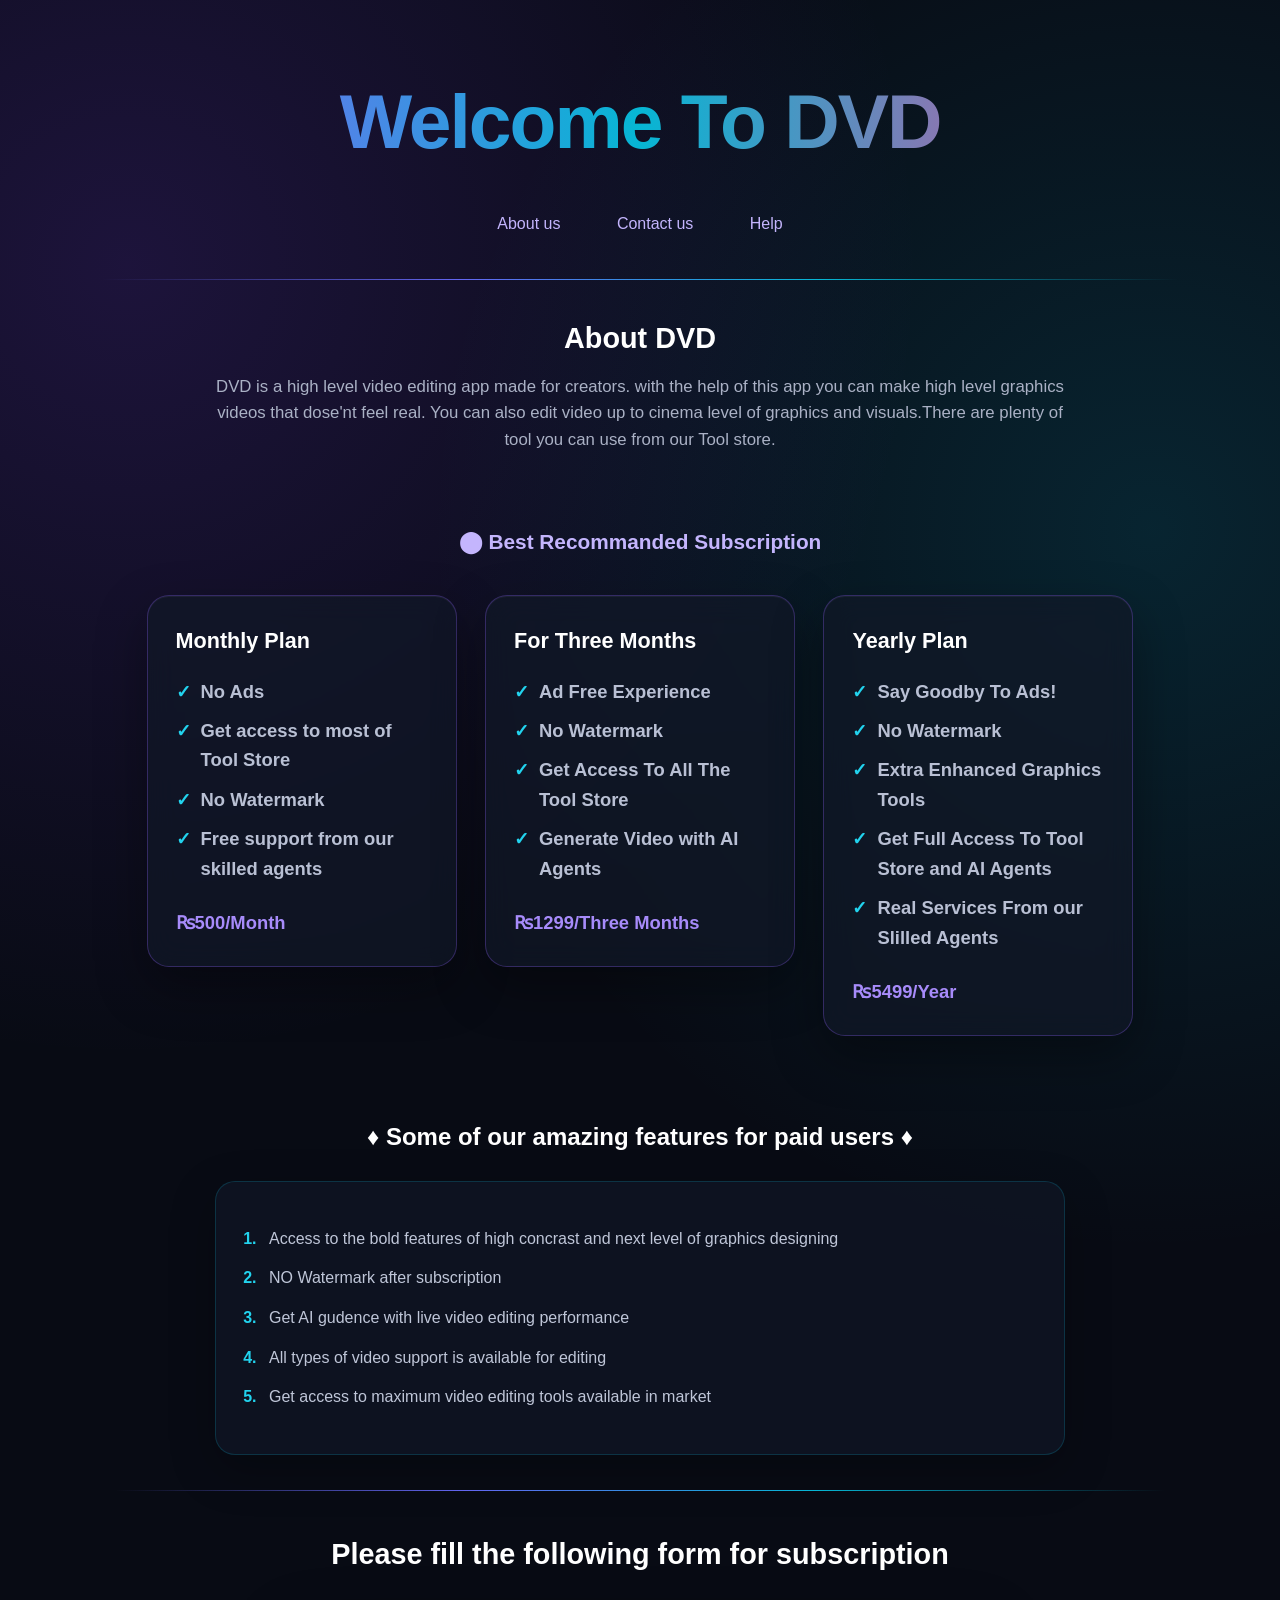
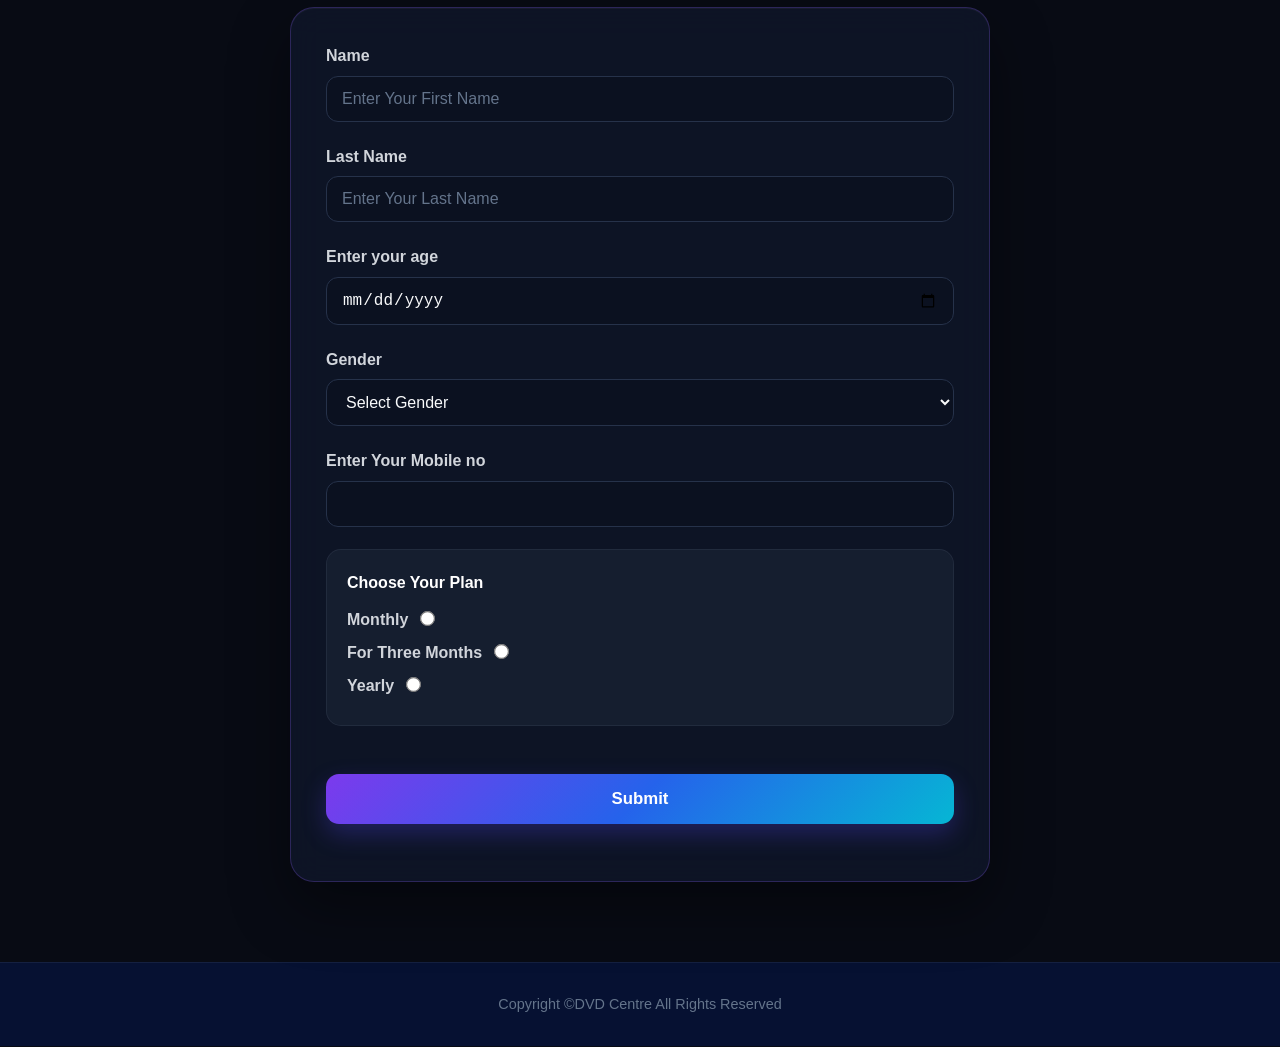
<file: project_1/index.html>
<!DOCTYPE html>
<html lang="en">

<head>
    <meta charset="UTF-8">
    <meta name="viewport" content="width=device-width, initial-scale=1.0">
    <title>Subscription for DVD</title>
    <link rel="stylesheet" href="style.css">
</head>
<!-- Let a virtual video editor app and here is the subscription page for it -->

<body>
    <header>
        <h1>Welcome To DVD</h1>
        <a href="/About us">About us</a>
        <a href="/contact">Contact us</a>
        <a href="/help">Help</a>
        <hr>
        <h3>About DVD</h3>
        <p>
            DVD is a high level video editing app made for creators.
            with the help of this app you can make high level graphics videos that dose'nt feel real.
            You can also edit video up to cinema level of graphics and visuals.There are plenty of tool you can use
            from our Tool store.
        </p><br>
        <p>
        <h4>&#11044; Best Recommanded Subscription </h4>
        </p>
        <div>
            <b>
                <p>Monthly Plan</p>
            </b>
            <ul>
                <li>No Ads</li>
                <li>Get access to most of Tool Store </li>
                <li>No Watermark</li>
                <li>Free support from our skilled agents</li>
            </ul>
            &#8360;500/Month
        </div>
        <div>
            <b>
                <p>For Three Months</p>
            </b>
            <ul>
                <li>Ad Free Experience</li>
                <li>No Watermark</li>
                <li>Get Access To All The Tool Store</li>
                <li>Generate Video with AI Agents</li>
            </ul>
            &#8360;1299/Three Months
        </div>
        <div>
            <b>
                <p>Yearly Plan</p>
            </b>
            <ul>
                <li>Say Goodby To Ads!</li>
                <li>No Watermark</li>
                <li>Extra Enhanced Graphics Tools</li>
                <li>Get Full Access To Tool Store and AI Agents</li>
                <li>Real Services From our Slilled Agents</li>
            </ul>
            &#8360;5499/Year
        </div>
    </header>

    <main>

        <h4> &#9830; Some of our amazing features for paid users &#9830;</h4>
        <ol>
            <li>Access to the bold features of high concrast and next level of graphics designing</li>
            <li>NO Watermark after subscription</li>
            <li>Get AI gudence with live video editing performance</li>
            <li>All types of video support is available for editing</li>
            <li>Get access to maximum video editing tools available in market</li>
        </ol>
        <hr>
        <h3>Please fill the following form for subscription</h3>
        <div>
            <div>
                <label for="name">Name</label><br>
                <input id="name" type="text" placeholder="Enter Your First Name " required>
            </div>
            <div>
                <label for="lname">Last Name</label><br>
                <input id="lname" type="text" placeholder="Enter Your Last Name" required>
            </div>
            <div>
                <label for="age">Enter your age</label><br>
                <input id="age" type="date" required>
            </div>
            <div>
                <label for="gen">Gender</label>
                <select name="" id="gen" required>
                    <option value="" disabled selected>Select Gender</option>
                    <option value="Male">Male</option>
                    <option value="Female">Female</option>
                    <option value="Other">Other</option>
                </select>
            </div>
            <div>
                <label for="phone">Enter Your Mobile no</label>
                <input id="phone" type="tel">
            </div>
            <div>
                <p>Choose Your Plan</p>
                <label for="monthly">Monthly</label>
                <input id="monthly" type="radio" name="subscription"> <br>

                <label for="3months">For Three Months</label>
                <input id="3months" type="radio" name="subscription"> <br>

                <label for="yearly">Yearly</label>
                <input id="yearly" type="radio" name="subscription"> <br>
            </div>
            <div>
                <label for="submit"></label>
                <input id="submit" type="submit">
            </div>
        </div>
    </main>

    <footer>
        Copyright &#169;DVD Centre All Rights Reserved

    </footer>

    <style>
        /* =========================
   DVD VIDEO EDITOR - CSS
   ========================= */

        * {
            margin: 0;
            padding: 0;
            box-sizing: border-box;
        }

        html {
            scroll-behavior: smooth;
        }

        body {
            font-family: "Segoe UI", Arial, sans-serif;
            background:
                radial-gradient(circle at 10% 10%, rgba(124, 58, 237, 0.18), transparent 30%),
                radial-gradient(circle at 90% 20%, rgba(6, 182, 212, 0.15), transparent 30%),
                #080b14;
            color: #e5e7eb;
            line-height: 1.6;
            min-height: 100vh;
        }


        /* =========================
   HEADER
   ========================= */

        header {
            padding: 60px 8% 40px;
            text-align: center;
        }

        header h1 {
            font-size: clamp(2.5rem, 6vw, 5rem);
            font-weight: 800;
            letter-spacing: -2px;

            background: linear-gradient(90deg,
                    #8b5cf6,
                    #06b6d4,
                    #ec4899);

            -webkit-background-clip: text;
            background-clip: text;
            color: transparent;

            margin-bottom: 20px;
        }

        header>a {
            display: inline-block;
            color: #c4b5fd;
            text-decoration: none;
            margin: 0 12px;
            padding: 8px 14px;
            border-radius: 10px;
            transition: 0.3s ease;
        }

        header>a:hover {
            background: rgba(139, 92, 246, 0.15);
            color: white;
            transform: translateY(-2px);
        }

        hr {
            border: none;
            height: 1px;
            background: linear-gradient(90deg,
                    transparent,
                    #6366f1,
                    #06b6d4,
                    transparent);
            margin: 35px auto;
            max-width: 1100px;
        }


        /* =========================
   ABOUT SECTION
   ========================= */

        header h3 {
            font-size: 1.8rem;
            color: #ffffff;
            margin-bottom: 12px;
        }

        header>p {
            max-width: 850px;
            margin: 0 auto;
            color: #aab1c5;
            font-size: 1.05rem;
        }


        /* =========================
   RECOMMENDED SUBSCRIPTION
   ========================= */

        header h4 {
            margin: 45px 0 25px;
            font-size: 1.3rem;
            color: #c4b5fd;
        }


        /* Subscription cards */

        header>div {
            display: inline-block;
            vertical-align: top;

            width: min(100%, 310px);
            min-height: 350px;

            margin: 12px;

            padding: 28px;
            text-align: left;

            background: rgba(17, 24, 39, 0.72);
            border: 1px solid rgba(139, 92, 246, 0.3);

            border-radius: 22px;

            box-shadow:
                0 20px 50px rgba(0, 0, 0, 0.35),
                inset 0 1px 0 rgba(255, 255, 255, 0.05);

            backdrop-filter: blur(14px);

            transition:
                transform 0.35s ease,
                border-color 0.35s ease,
                box-shadow 0.35s ease;
        }

        header>div:hover {
            transform: translateY(-10px);

            border-color: #8b5cf6;

            box-shadow:
                0 25px 70px rgba(124, 58, 237, 0.25),
                0 0 30px rgba(6, 182, 212, 0.08);
        }

        header>div p {
            font-size: 1.35rem;
            font-weight: 700;
            color: white;
            margin-bottom: 18px;
        }

        header>div ul {
            list-style: none;
            margin-bottom: 25px;
        }

        header>div li {
            color: #b9c0d4;
            margin: 10px 0;
            padding-left: 25px;
            position: relative;
        }

        header>div li::before {
            content: "✓";
            position: absolute;
            left: 0;
            color: #22d3ee;
            font-weight: bold;
        }

        header>div {
            font-size: 1.15rem;
            color: #a78bfa;
            font-weight: 700;
        }


        /* =========================
   MAIN
   ========================= */

        main {
            max-width: 1100px;
            margin: 30px auto 80px;
            padding: 0 25px;
        }

        main>h4 {
            text-align: center;
            font-size: 1.5rem;
            color: #ffffff;
            margin-bottom: 25px;
        }

        main>ol {
            max-width: 850px;
            margin: auto;
            padding: 30px 45px;

            background: rgba(17, 24, 39, 0.65);
            border: 1px solid rgba(6, 182, 212, 0.2);
            border-radius: 20px;

            box-shadow: 0 15px 45px rgba(0, 0, 0, 0.25);
        }

        main>ol li {
            color: #bfc6d8;
            margin: 14px 0;
            padding-left: 8px;
        }

        main>ol li::marker {
            color: #22d3ee;
            font-weight: bold;
        }


        /* =========================
   FORM SECTION
   ========================= */

        main h3 {
            text-align: center;
            color: #ffffff;
            font-size: 1.8rem;
            margin: 40px 0 30px;
        }


        /* Form container */

        main>div {
            max-width: 700px;
            margin: auto;

            padding: 35px;

            background: rgba(15, 23, 42, 0.82);
            border: 1px solid rgba(139, 92, 246, 0.25);

            border-radius: 24px;

            box-shadow:
                0 25px 60px rgba(0, 0, 0, 0.4),
                inset 0 1px 0 rgba(255, 255, 255, 0.04);

            backdrop-filter: blur(16px);
        }


        /* Form fields */

        main>div>div {
            margin-bottom: 22px;
        }

        label {
            display: inline-block;
            margin-bottom: 7px;
            color: #d1d5db;
            font-weight: 600;
        }

        input[type="text"],
        input[type="date"],
        input[type="tel"],
        select {
            width: 100%;
            padding: 13px 15px;

            background: #0b1120;
            color: #f9fafb;

            border: 1px solid #26324a;
            border-radius: 12px;

            outline: none;

            font-size: 1rem;

            transition: 0.3s ease;
        }

        input::placeholder {
            color: #64748b;
        }

        input[type="text"]:focus,
        input[type="date"]:focus,
        input[type="tel"]:focus,
        select:focus {
            border-color: #8b5cf6;

            box-shadow:
                0 0 0 3px rgba(139, 92, 246, 0.15),
                0 0 20px rgba(139, 92, 246, 0.1);
        }


        /* =========================
   PLAN SELECTION
   ========================= */

        main>div>div:nth-child(6) {
            background: rgba(30, 41, 59, 0.5);
            padding: 20px;
            border-radius: 15px;
            border: 1px solid rgba(148, 163, 184, 0.1);
        }

        main>div>div:nth-child(6) p {
            font-weight: 700;
            color: white;
            margin-bottom: 12px;
        }

        input[type="radio"] {
            accent-color: #8b5cf6;
            margin-left: 8px;
            transform: scale(1.15);
        }


        /* =========================
   SUBMIT BUTTON
   ========================= */

        input[type="submit"] {
            width: 100%;
            padding: 15px;

            border: none;
            border-radius: 13px;

            background: linear-gradient(135deg,
                    #7c3aed,
                    #2563eb,
                    #06b6d4);

            color: white;
            font-size: 1.05rem;
            font-weight: 700;

            cursor: pointer;

            box-shadow:
                0 10px 25px rgba(79, 70, 229, 0.3);

            transition: 0.3s ease;
        }

        input[type="submit"]:hover {
            transform: translateY(-3px);

            box-shadow:
                0 15px 35px rgba(79, 70, 229, 0.45);

            filter: brightness(1.1);
        }

        input[type="submit"]:active {
            transform: translateY(0);
        }


        /* =========================
   FOOTER
   ========================= */

        footer {
            text-align: center;
            padding: 30px 15px;

            color: #64748b;
            font-size: 0.9rem;

            border-top: 1px solid rgba(148, 163, 184, 0.1);

            background: rgba(6, 21, 63, 0.7);
        }


        /* =========================
   RESPONSIVE DESIGN
   ========================= */

        @media (max-width: 700px) {

            header {
                padding: 40px 20px 30px;
            }

            header h1 {
                letter-spacing: -1px;
            }

            header>a {
                margin: 5px;
            }

            header>div {
                width: 100%;
                margin: 10px 0;
            }

            main {
                padding: 0 15px;
            }

            main>ol {
                padding: 25px 30px;
            }

            main>div {
                padding: 22px;
            }
        }
    </style>

</body>




</html>
</file>
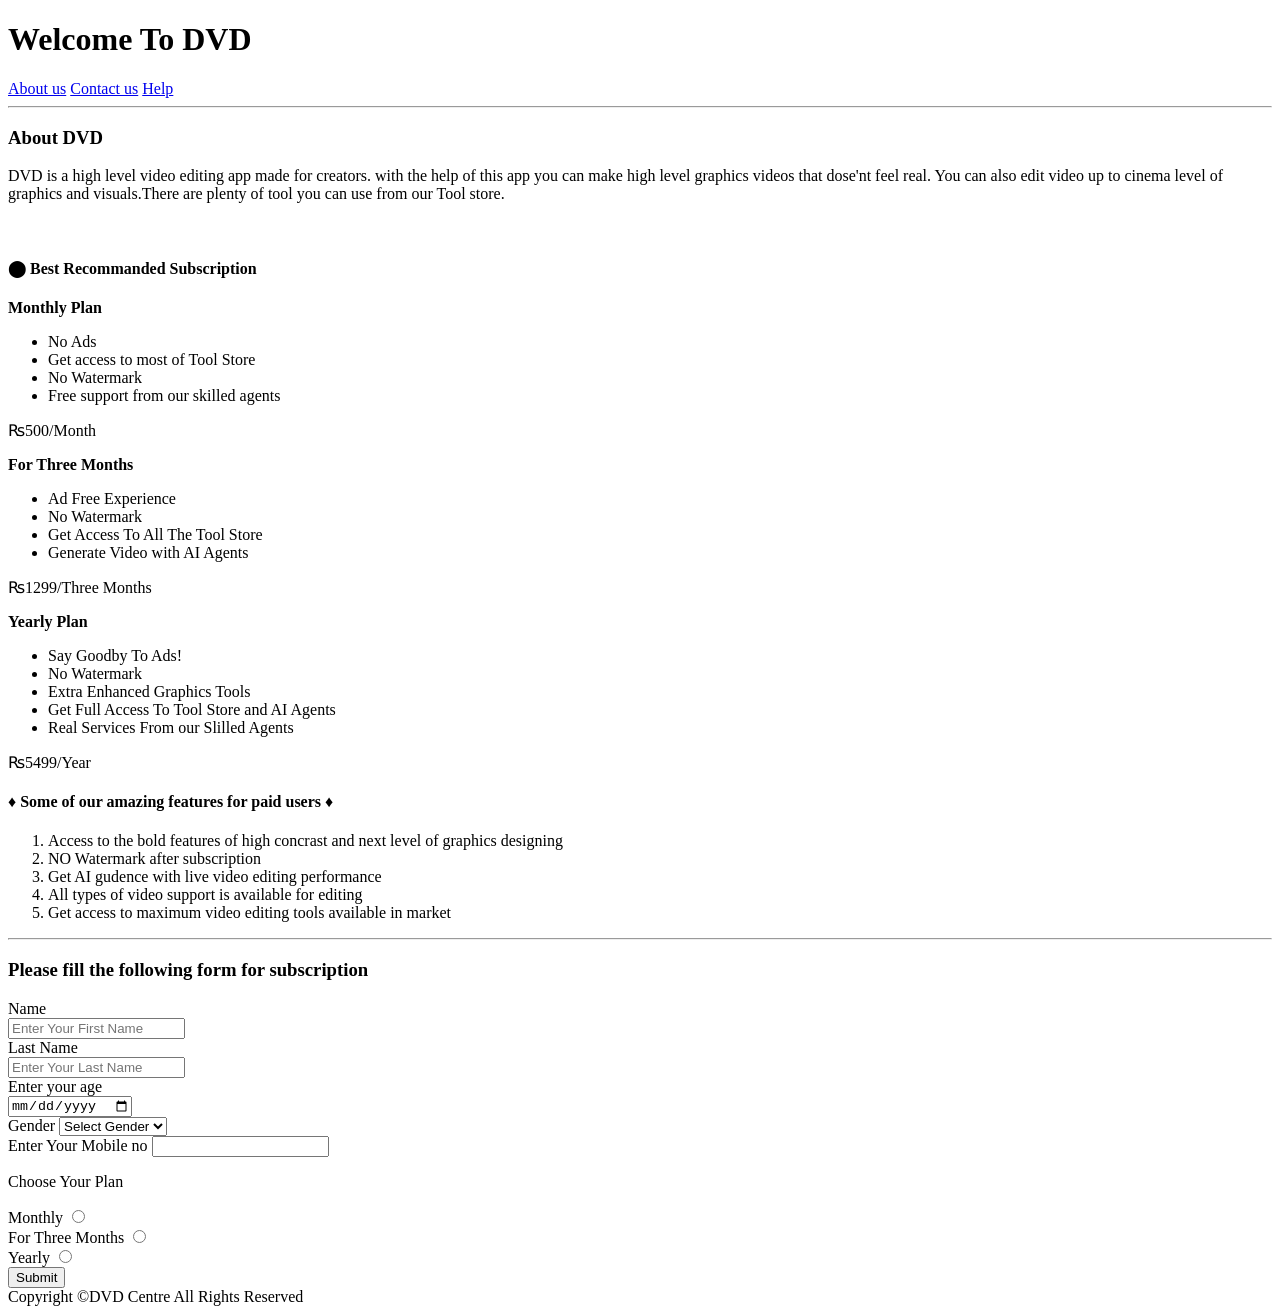
<file: project_1/project_1.html>
<!DOCTYPE html>
<html lang="en">

<head>
    <meta charset="UTF-8">
    <meta name="viewport" content="width=device-width, initial-scale=1.0">
    <title>Subscription for DVD</title>
</head>
<!-- Let a virtual video editor app and here is the subscription page for it -->

<body>
    <header>
        <h1>Welcome To DVD</h1>
        <a href="/About us">About us</a>
        <a href="/contact">Contact us</a>
        <a href="/help">Help</a>
        <hr>
        <h3>About DVD</h3>
        <p>
            DVD is a high level video editing app made for creators.
            with the help of this app you can make high level graphics videos that dose'nt feel real.
            You can also edit video up to cinema level of graphics and visuals.There are plenty of tool you can use
            from our Tool store.
        </p><br>
        <p><h4>&#11044; Best Recommanded Subscription </h4></p>
        <div>
            <b><p>Monthly Plan</p></b>
            <ul>
                <li>No Ads</li>
                <li>Get access to most of Tool Store </li>
                <li>No Watermark</li>
                <li>Free support from our skilled agents</li>
            </ul>
            &#8360;500/Month
        </div>
        <div>
            <b><p>For Three Months</p></b>
            <ul>
                <li>Ad Free Experience</li>
                <li>No Watermark</li>
                <li>Get Access To All The Tool Store</li>
                <li>Generate Video with AI Agents</li>
            </ul>
             &#8360;1299/Three Months
        </div>
        <div>
            <b><p>Yearly Plan</p></b>
            <ul>
                <li>Say Goodby To Ads!</li>
                <li>No Watermark</li>
                <li>Extra Enhanced Graphics Tools</li>
                <li>Get Full Access To Tool Store and AI Agents</li>
                <li>Real Services From our Slilled Agents</li>
            </ul>
             &#8360;5499/Year
        </div>
    </header>

    <main>

        <h4> &#9830; Some of our amazing features for paid users &#9830;</h4>
        <ol>
            <li>Access to the bold features of high concrast and next level of graphics designing</li>
            <li>NO Watermark after subscription</li>
            <li>Get AI gudence with live video editing performance</li>
            <li>All types of video support is available for editing</li>
            <li>Get access to maximum video editing tools available in market</li>
        </ol>
        <hr>
        <h3>Please fill the following form for subscription</h3>
        <div>
            <div>
                <label for="name">Name</label><br>
                <input id="name" type="text" placeholder="Enter Your First Name " required>
            </div>
            <div>
                <label for="lname">Last Name</label><br>
                <input id="lname" type="text" placeholder="Enter Your Last Name" required>
            </div>
            <div>
                <label for="age">Enter your age</label><br>
                <input id="age" type="date" required>
            </div>
            <div>
                <label for="gen">Gender</label>
                <select name="" id="gen" required>
                    <option value="" disabled selected>Select Gender</option>
                    <option value="Male">Male</option>
                    <option value="Female">Female</option>
                    <option value="Other">Other</option>
                </select>
            </div>
            <div>
                <label for="phone">Enter Your Mobile no</label>
                <input id="phone" type="tel">
            </div>
            <div>
                <p>Choose Your Plan</p>
                <label for="monthly">Monthly</label>
                <input id="monthly" type="radio" name="subscription"> <br>

                <label for="3months">For Three Months</label>
                <input id="3months" type="radio" name="subscription"> <br>

                <label for="yearly">Yearly</label>
                <input id="yearly" type="radio" name="subscription"> <br>
            </div>
            <div>
                <label for="submit"></label>
                <input id="submit" type="submit">
            </div>
        </div>
    </main>

    <footer>
        Copyright &#169;DVD Centre All Rights Reserved

    </footer>


</body>




</html>
</file>
<file: project_1/style.css>
/* =========================
   DVD VIDEO EDITOR - CSS
   ========================= */

* {
    margin: 0;
    padding: 0;
    box-sizing: border-box;
}

html {
    scroll-behavior: smooth;
}

body {
    font-family: "Segoe UI", Arial, sans-serif;
    background:
        radial-gradient(circle at 10% 10%, rgba(124, 58, 237, 0.18), transparent 30%),
        radial-gradient(circle at 90% 20%, rgba(6, 182, 212, 0.15), transparent 30%),
        #080b14;
    color: #e5e7eb;
    line-height: 1.6;
    min-height: 100vh;
}


/* =========================
   HEADER
   ========================= */

header {
    padding: 60px 8% 40px;
    text-align: center;
}

header h1 {
    font-size: clamp(2.5rem, 6vw, 5rem);
    font-weight: 800;
    letter-spacing: -2px;

    background: linear-gradient(
        90deg,
        #8b5cf6,
        #06b6d4,
        #ec4899
    );

    -webkit-background-clip: text;
    background-clip: text;
    color: transparent;

    margin-bottom: 20px;
}

header > a {
    display: inline-block;
    color: #c4b5fd;
    text-decoration: none;
    margin: 0 12px;
    padding: 8px 14px;
    border-radius: 10px;
    transition: 0.3s ease;
}

header > a:hover {
    background: rgba(139, 92, 246, 0.15);
    color: white;
    transform: translateY(-2px);
}

hr {
    border: none;
    height: 1px;
    background: linear-gradient(
        90deg,
        transparent,
        #6366f1,
        #06b6d4,
        transparent
    );
    margin: 35px auto;
    max-width: 1100px;
}


/* =========================
   ABOUT SECTION
   ========================= */

header h3 {
    font-size: 1.8rem;
    color: #ffffff;
    margin-bottom: 12px;
}

header > p {
    max-width: 850px;
    margin: 0 auto;
    color: #aab1c5;
    font-size: 1.05rem;
}


/* =========================
   RECOMMENDED SUBSCRIPTION
   ========================= */

header h4 {
    margin: 45px 0 25px;
    font-size: 1.3rem;
    color: #c4b5fd;
}


/* Subscription cards */

header > div {
    display: inline-block;
    vertical-align: top;

    width: min(100%, 310px);
    min-height: 350px;

    margin: 12px;

    padding: 28px;
    text-align: left;

    background: rgba(17, 24, 39, 0.72);
    border: 1px solid rgba(139, 92, 246, 0.3);

    border-radius: 22px;

    box-shadow:
        0 20px 50px rgba(0, 0, 0, 0.35),
        inset 0 1px 0 rgba(255, 255, 255, 0.05);

    backdrop-filter: blur(14px);

    transition:
        transform 0.35s ease,
        border-color 0.35s ease,
        box-shadow 0.35s ease;
}

header > div:hover {
    transform: translateY(-10px);

    border-color: #8b5cf6;

    box-shadow:
        0 25px 70px rgba(124, 58, 237, 0.25),
        0 0 30px rgba(6, 182, 212, 0.08);
}

header > div p {
    font-size: 1.35rem;
    font-weight: 700;
    color: white;
    margin-bottom: 18px;
}

header > div ul {
    list-style: none;
    margin-bottom: 25px;
}

header > div li {
    color: #b9c0d4;
    margin: 10px 0;
    padding-left: 25px;
    position: relative;
}

header > div li::before {
    content: "✓";
    position: absolute;
    left: 0;
    color: #22d3ee;
    font-weight: bold;
}

header > div {
    font-size: 1.15rem;
    color: #a78bfa;
    font-weight: 700;
}


/* =========================
   MAIN
   ========================= */

main {
    max-width: 1100px;
    margin: 30px auto 80px;
    padding: 0 25px;
}

main > h4 {
    text-align: center;
    font-size: 1.5rem;
    color: #ffffff;
    margin-bottom: 25px;
}

main > ol {
    max-width: 850px;
    margin: auto;
    padding: 30px 45px;

    background: rgba(17, 24, 39, 0.65);
    border: 1px solid rgba(6, 182, 212, 0.2);
    border-radius: 20px;

    box-shadow: 0 15px 45px rgba(0, 0, 0, 0.25);
}

main > ol li {
    color: #bfc6d8;
    margin: 14px 0;
    padding-left: 8px;
}

main > ol li::marker {
    color: #22d3ee;
    font-weight: bold;
}


/* =========================
   FORM SECTION
   ========================= */

main h3 {
    text-align: center;
    color: #ffffff;
    font-size: 1.8rem;
    margin: 40px 0 30px;
}


/* Form container */

main > div {
    max-width: 700px;
    margin: auto;

    padding: 35px;

    background: rgba(15, 23, 42, 0.82);
    border: 1px solid rgba(139, 92, 246, 0.25);

    border-radius: 24px;

    box-shadow:
        0 25px 60px rgba(0, 0, 0, 0.4),
        inset 0 1px 0 rgba(255, 255, 255, 0.04);

    backdrop-filter: blur(16px);
}


/* Form fields */

main > div > div {
    margin-bottom: 22px;
}

label {
    display: inline-block;
    margin-bottom: 7px;
    color: #d1d5db;
    font-weight: 600;
}

input[type="text"],
input[type="date"],
input[type="tel"],
select {
    width: 100%;
    padding: 13px 15px;

    background: #0b1120;
    color: #f9fafb;

    border: 1px solid #26324a;
    border-radius: 12px;

    outline: none;

    font-size: 1rem;

    transition: 0.3s ease;
}

input::placeholder {
    color: #64748b;
}

input[type="text"]:focus,
input[type="date"]:focus,
input[type="tel"]:focus,
select:focus {
    border-color: #8b5cf6;

    box-shadow:
        0 0 0 3px rgba(139, 92, 246, 0.15),
        0 0 20px rgba(139, 92, 246, 0.1);
}


/* =========================
   PLAN SELECTION
   ========================= */

main > div > div:nth-child(6) {
    background: rgba(30, 41, 59, 0.5);
    padding: 20px;
    border-radius: 15px;
    border: 1px solid rgba(148, 163, 184, 0.1);
}

main > div > div:nth-child(6) p {
    font-weight: 700;
    color: white;
    margin-bottom: 12px;
}

input[type="radio"] {
    accent-color: #8b5cf6;
    margin-left: 8px;
    transform: scale(1.15);
}


/* =========================
   SUBMIT BUTTON
   ========================= */

input[type="submit"] {
    width: 100%;
    padding: 15px;

    border: none;
    border-radius: 13px;

    background: linear-gradient(
        135deg,
        #7c3aed,
        #2563eb,
        #06b6d4
    );

    color: white;
    font-size: 1.05rem;
    font-weight: 700;

    cursor: pointer;

    box-shadow:
        0 10px 25px rgba(79, 70, 229, 0.3);

    transition: 0.3s ease;
}

input[type="submit"]:hover {
    transform: translateY(-3px);

    box-shadow:
        0 15px 35px rgba(79, 70, 229, 0.45);

    filter: brightness(1.1);
}

input[type="submit"]:active {
    transform: translateY(0);
}


/* =========================
   FOOTER
   ========================= */

footer {
    text-align: center;
    padding: 30px 15px;

    color: #64748b;
    font-size: 0.9rem;

    border-top: 1px solid rgba(148, 163, 184, 0.1);

    background: rgba(6, 21, 63, 0.7);
}


/* =========================
   RESPONSIVE DESIGN
   ========================= */

@media (max-width: 700px) {

    header {
        padding: 40px 20px 30px;
    }

    header h1 {
        letter-spacing: -1px;
    }

    header > a {
        margin: 5px;
    }

    header > div {
        width: 100%;
        margin: 10px 0;
    }

    main {
        padding: 0 15px;
    }

    main > ol {
        padding: 25px 30px;
    }

    main > div {
        padding: 22px;
    }
}
</file>
